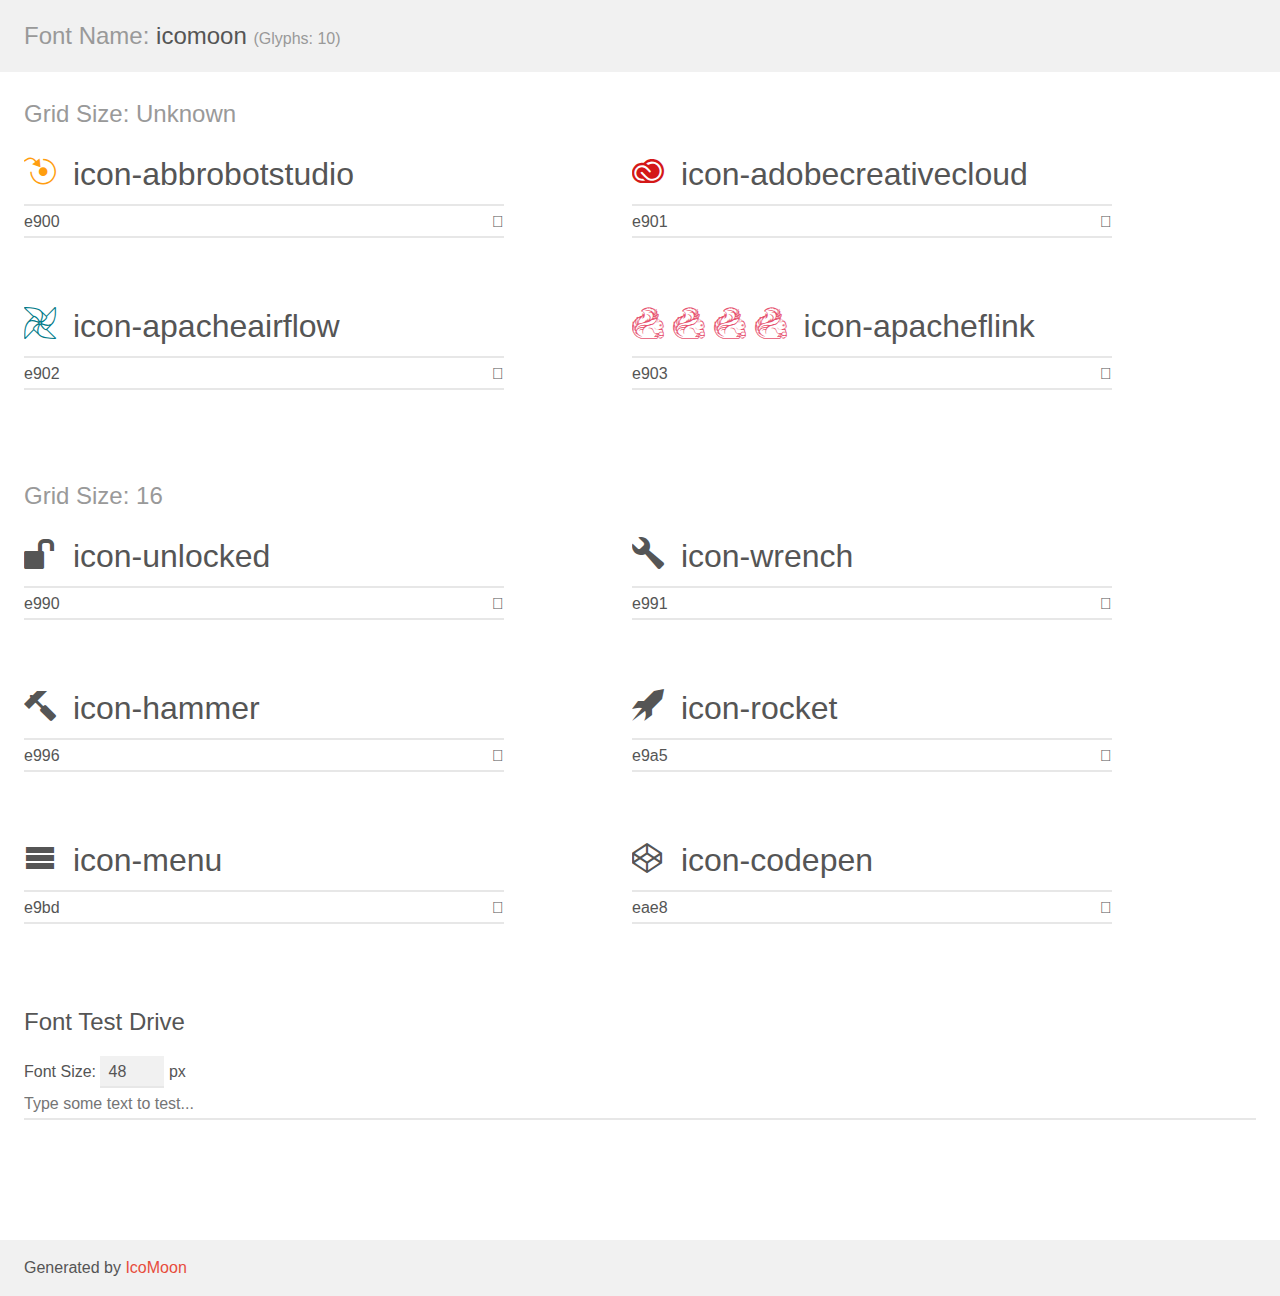
<file: jc/icomoon/demo.html>
<!doctype html>
<html>
<head>
    <meta charset="utf-8">
    <title>IcoMoon Demo</title>
    <meta name="description" content="An Icon Font Generated By IcoMoon.io">
    <meta name="viewport" content="width=device-width, initial-scale=1">
    <link rel="stylesheet" href="demo-files/demo.css">
    <link rel="stylesheet" href="style.css"></head>
<body>
    <div class="bgc1 clearfix">
        <h1 class="mhmm mvm"><span class="fgc1">Font Name:</span> icomoon <small class="fgc1">(Glyphs:&nbsp;10)</small></h1>
    </div>
    <div class="clearfix mhl ptl">
        <h1 class="mvm mtn fgc1">Grid Size: Unknown</h1>
        <div class="glyph fs1">
            <div class="clearfix bshadow0 pbs">
                <span class="icon-abbrobotstudio"></span>
                <span class="mls"> icon-abbrobotstudio</span>
            </div>
            <fieldset class="fs0 size1of1 clearfix hidden-false">
                <input type="text" readonly value="e900" class="unit size1of2" />
                <input type="text" maxlength="1" readonly value="&#xe900;" class="unitRight size1of2 talign-right" />
            </fieldset>
            <div class="fs0 bshadow0 clearfix hidden-true">
                <span class="unit pvs fgc1">liga: </span>
                <input type="text" readonly value="" class="liga unitRight" />
            </div>
        </div>
        <div class="glyph fs1">
            <div class="clearfix bshadow0 pbs">
                <span class="icon-adobecreativecloud"></span>
                <span class="mls"> icon-adobecreativecloud</span>
            </div>
            <fieldset class="fs0 size1of1 clearfix hidden-false">
                <input type="text" readonly value="e901" class="unit size1of2" />
                <input type="text" maxlength="1" readonly value="&#xe901;" class="unitRight size1of2 talign-right" />
            </fieldset>
            <div class="fs0 bshadow0 clearfix hidden-true">
                <span class="unit pvs fgc1">liga: </span>
                <input type="text" readonly value="" class="liga unitRight" />
            </div>
        </div>
        <div class="glyph fs1">
            <div class="clearfix bshadow0 pbs">
                <span class="icon-apacheairflow"></span>
                <span class="mls"> icon-apacheairflow</span>
            </div>
            <fieldset class="fs0 size1of1 clearfix hidden-false">
                <input type="text" readonly value="e902" class="unit size1of2" />
                <input type="text" maxlength="1" readonly value="&#xe902;" class="unitRight size1of2 talign-right" />
            </fieldset>
            <div class="fs0 bshadow0 clearfix hidden-true">
                <span class="unit pvs fgc1">liga: </span>
                <input type="text" readonly value="" class="liga unitRight" />
            </div>
        </div>
        <div class="glyph fs1">
            <div class="clearfix bshadow0 pbs">
                <span class="icon-apacheflink"></span>
                <span class="icon-apacheflink"></span>
                <span class="icon-apacheflink"></span>
                <span class="icon-apacheflink"></span>
                
                <span class="mls"> icon-apacheflink</span>
            </div>
            <fieldset class="fs0 size1of1 clearfix hidden-false">
                <input type="text" readonly value="e903" class="unit size1of2" />
                <input type="text" maxlength="1" readonly value="&#xe903;" class="unitRight size1of2 talign-right" />
            </fieldset>
            <div class="fs0 bshadow0 clearfix hidden-true">
                <span class="unit pvs fgc1">liga: </span>
                <input type="text" readonly value="" class="liga unitRight" />
            </div>
        </div>
    </div>
    <div class="clearfix mhl ptl">
        <h1 class="mvm mtn fgc1">Grid Size: 16</h1>
        <div class="glyph fs2">
            <div class="clearfix bshadow0 pbs">
                <span class="icon-unlocked"></span>
                <span class="mls"> icon-unlocked</span>
            </div>
            <fieldset class="fs0 size1of1 clearfix hidden-false">
                <input type="text" readonly value="e990" class="unit size1of2" />
                <input type="text" maxlength="1" readonly value="&#xe990;" class="unitRight size1of2 talign-right" />
            </fieldset>
            <div class="fs0 bshadow0 clearfix hidden-true">
                <span class="unit pvs fgc1">liga: </span>
                <input type="text" readonly value="unlocked, lock-open" class="liga unitRight" />
            </div>
        </div>
        <div class="glyph fs2">
            <div class="clearfix bshadow0 pbs">
                <span class="icon-wrench"></span>
                <span class="mls"> icon-wrench</span>
            </div>
            <fieldset class="fs0 size1of1 clearfix hidden-false">
                <input type="text" readonly value="e991" class="unit size1of2" />
                <input type="text" maxlength="1" readonly value="&#xe991;" class="unitRight size1of2 talign-right" />
            </fieldset>
            <div class="fs0 bshadow0 clearfix hidden-true">
                <span class="unit pvs fgc1">liga: </span>
                <input type="text" readonly value="wrench, tool" class="liga unitRight" />
            </div>
        </div>
        <div class="glyph fs2">
            <div class="clearfix bshadow0 pbs">
                <span class="icon-hammer"></span>
                <span class="mls"> icon-hammer</span>
            </div>
            <fieldset class="fs0 size1of1 clearfix hidden-false">
                <input type="text" readonly value="e996" class="unit size1of2" />
                <input type="text" maxlength="1" readonly value="&#xe996;" class="unitRight size1of2 talign-right" />
            </fieldset>
            <div class="fs0 bshadow0 clearfix hidden-true">
                <span class="unit pvs fgc1">liga: </span>
                <input type="text" readonly value="hammer, tool2" class="liga unitRight" />
            </div>
        </div>
        <div class="glyph fs2">
            <div class="clearfix bshadow0 pbs">
                <span class="icon-rocket"></span>
                <span class="mls"> icon-rocket</span>
            </div>
            <fieldset class="fs0 size1of1 clearfix hidden-false">
                <input type="text" readonly value="e9a5" class="unit size1of2" />
                <input type="text" maxlength="1" readonly value="&#xe9a5;" class="unitRight size1of2 talign-right" />
            </fieldset>
            <div class="fs0 bshadow0 clearfix hidden-true">
                <span class="unit pvs fgc1">liga: </span>
                <input type="text" readonly value="rocket, jet" class="liga unitRight" />
            </div>
        </div>
        <div class="glyph fs2">
            <div class="clearfix bshadow0 pbs">
                <span class="icon-menu"></span>
                <span class="mls"> icon-menu</span>
            </div>
            <fieldset class="fs0 size1of1 clearfix hidden-false">
                <input type="text" readonly value="e9bd" class="unit size1of2" />
                <input type="text" maxlength="1" readonly value="&#xe9bd;" class="unitRight size1of2 talign-right" />
            </fieldset>
            <div class="fs0 bshadow0 clearfix hidden-true">
                <span class="unit pvs fgc1">liga: </span>
                <input type="text" readonly value="menu, list3" class="liga unitRight" />
            </div>
        </div>
        <div class="glyph fs2">
            <div class="clearfix bshadow0 pbs">
                <span class="icon-codepen"></span>
                <span class="mls"> icon-codepen</span>
            </div>
            <fieldset class="fs0 size1of1 clearfix hidden-false">
                <input type="text" readonly value="eae8" class="unit size1of2" />
                <input type="text" maxlength="1" readonly value="&#xeae8;" class="unitRight size1of2 talign-right" />
            </fieldset>
            <div class="fs0 bshadow0 clearfix hidden-true">
                <span class="unit pvs fgc1">liga: </span>
                <input type="text" readonly value="codepen, brand81" class="liga unitRight" />
            </div>
        </div>
    </div>

    <!--[if gt IE 8]><!-->
    <div class="mhl clearfix mbl">
        <h1>Font Test Drive</h1>
        <label>
            Font Size: <input id="fontSize" type="number" class="textbox0 mbm"
            min="8" value="48" />
            px
        </label>
        <input id="testText" type="text" class="phl size1of1 mvl"
        placeholder="Type some text to test..." value=""/>
        <div id="testDrive" class="icon-" style="font-family: icomoon">&nbsp;
        </div>
    </div>
    <!--<![endif]-->
    <div class="bgc1 clearfix">
        <p class="mhl">Generated by <a href="https://icomoon.io/app">IcoMoon</a></p>
    </div>

    <script src="demo-files/demo.js"></script>
</body>
</html>
</file>
<file: jc/icomoon/demo-files/demo.css>
body {
  padding: 0;
  margin: 0;
  font-family: sans-serif;
  font-size: 1em;
  line-height: 1.5;
  color: #555;
  background: #fff;
}
h1 {
  font-size: 1.5em;
  font-weight: normal;
}
small {
  font-size: .66666667em;
}
a {
  color: #e74c3c;
  text-decoration: none;
}
a:hover, a:focus {
  box-shadow: 0 1px #e74c3c;
}
.bshadow0, input {
  box-shadow: inset 0 -2px #e7e7e7;
}
input:hover {
  box-shadow: inset 0 -2px #ccc;
}
input, fieldset {
  font-family: sans-serif;
  font-size: 1em;
  margin: 0;
  padding: 0;
  border: 0;
}
input {
  color: inherit;
  line-height: 1.5;
  height: 1.5em;
  padding: .25em 0;
}
input:focus {
  outline: none;
  box-shadow: inset 0 -2px #449fdb;
}
.glyph {
  font-size: 16px;
  width: 15em;
  padding-bottom: 1em;
  margin-right: 4em;
  margin-bottom: 1em;
  float: left;
  overflow: hidden;
}
.liga {
  width: 80%;
  width: calc(100% - 2.5em);
}
.talign-right {
  text-align: right;
}
.talign-center {
  text-align: center;
}
.bgc1 {
  background: #f1f1f1;
}
.fgc1 {
  color: #999;
}
.fgc0 {
  color: #000;
}
p {
  margin-top: 1em;
  margin-bottom: 1em;
}
.mvm {
  margin-top: .75em;
  margin-bottom: .75em;
}
.mtn {
  margin-top: 0;
}
.mtl, .mal {
  margin-top: 1.5em;
}
.mbl, .mal {
  margin-bottom: 1.5em;
}
.mal, .mhl {
  margin-left: 1.5em;
  margin-right: 1.5em;
}
.mhmm {
  margin-left: 1em;
  margin-right: 1em;
}
.mls {
  margin-left: .25em;
}
.ptl {
  padding-top: 1.5em;
}
.pbs, .pvs {
  padding-bottom: .25em;
}
.pvs, .pts {
  padding-top: .25em;
}
.unit {
  float: left;
}
.unitRight {
  float: right;
}
.size1of2 {
  width: 50%;
}
.size1of1 {
  width: 100%;
}
.clearfix:before, .clearfix:after {
  content: " ";
  display: table;
}
.clearfix:after {
  clear: both;
}
.hidden-true {
  display: none;
}
.textbox0 {
  width: 3em;
  background: #f1f1f1;
  padding: .25em .5em;
  line-height: 1.5;
  height: 1.5em;
}
#testDrive {
  display: block;
  padding-top: 24px;
  line-height: 1.5;
}
.fs0 {
  font-size: 16px;
}
.fs1 {
  font-size: 32px;
}
.fs2 {
  font-size: 32px;
}
</file>
<file: jc/icomoon/style.css>
@font-face {
  font-family: 'icomoon';
  src:  url('fonts/icomoon.eot?xma907');
  src:  url('fonts/icomoon.eot?xma907#iefix') format('embedded-opentype'),
    url('fonts/icomoon.ttf?xma907') format('truetype'),
    url('fonts/icomoon.woff?xma907') format('woff'),
    url('fonts/icomoon.svg?xma907#icomoon') format('svg');
  font-weight: normal;
  font-style: normal;
  font-display: block;
}


[class^="icon-"], [class*=" icon-"] {
  /* use !important to prevent issues with browser extensions that change fonts */
  font-family: 'icomoon' !important;
  speak: never;
  font-style: normal;
  font-weight: normal;
  font-variant: normal;
  text-transform: none;
  line-height: 1;

  /* Better Font Rendering =========== */
  -webkit-font-smoothing: antialiased;
  -moz-osx-font-smoothing: grayscale;
}

.big {
  font-size:8em;
}

.icon-abbrobotstudio:before {
  content: "\e900";
  color: #ff9e0f;
}
.icon-adobecreativecloud:before {
  content: "\e901";
  color: #d41818;
}
.icon-apacheairflow:before {
  content: "\e902";
  color: #007a88;
}
.icon-apacheflink:before {
  content: "\e903";
  color: #e6526f;
}
.icon-unlocked:before {
  content: "\e990";
}
.icon-wrench:before {
  content: "\e991";
}
.icon-hammer:before {
  content: "\e996";
}
.icon-rocket:before {
  content: "\e9a5";
}
.icon-menu:before {
  content: "\e9bd";
}
.icon-codepen:before {
  content: "\eae8";
}
</file>
